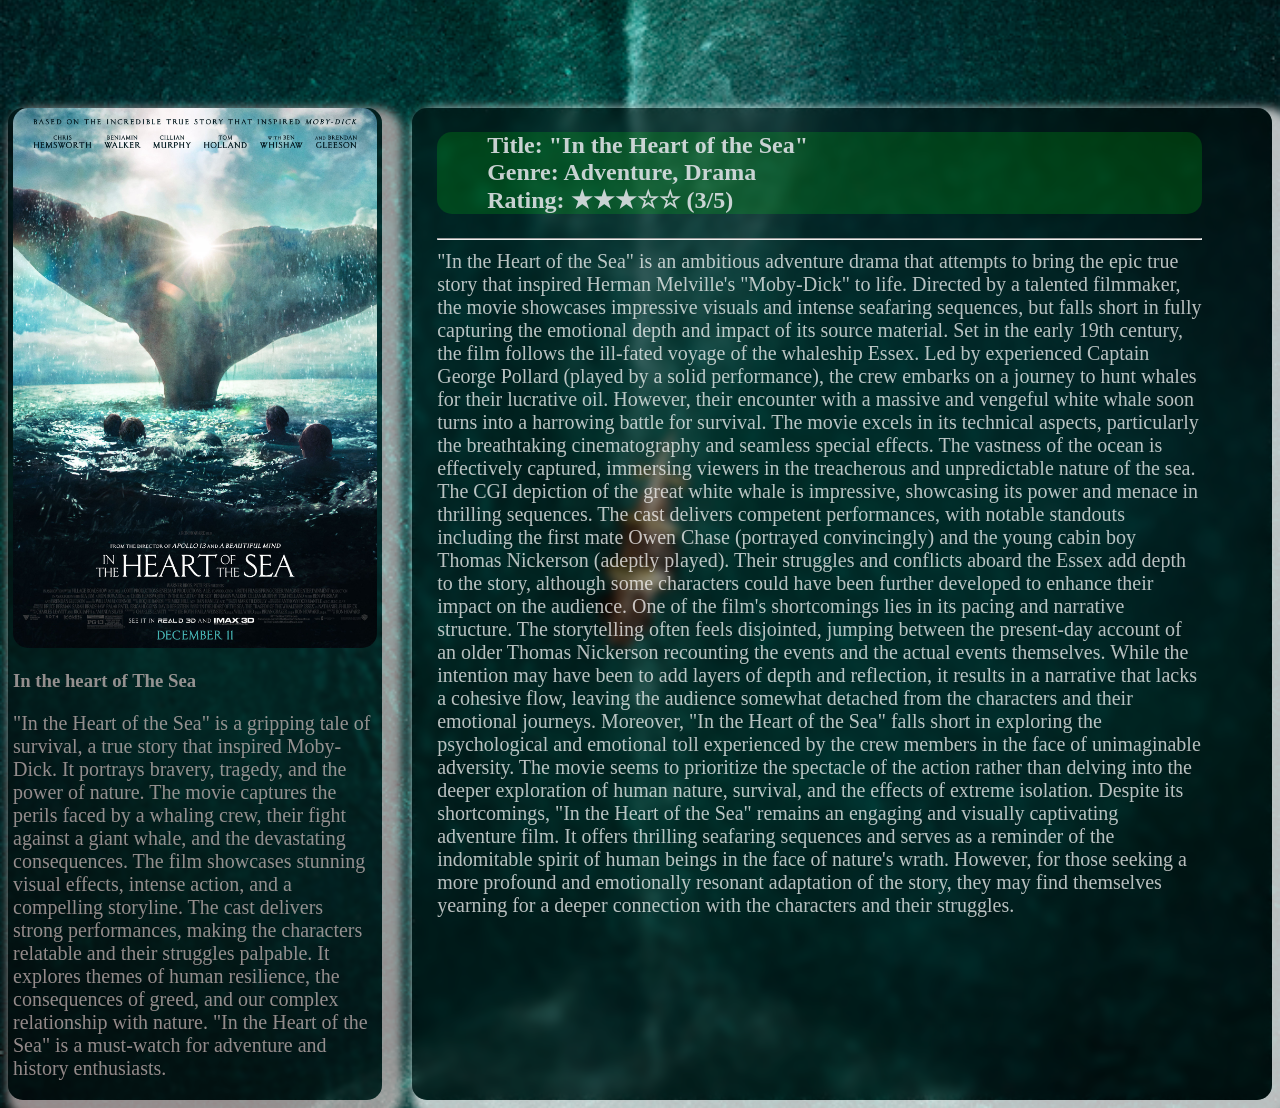
<file: index.html>
<!DOCTYPE html>
<html lang="en">
<head>
    <meta charset="UTF-8">
    <meta name="viewport" content="width=device-width, initial-scale=1.0">
    <title>Practice Task 1</title>
    <link rel="stylesheet" href="practice1.css">
</head>
<body>
    
    <Section class="left">
    <div class="img">
<img src="ithos.jpg" alt="">
    </div>   
    <div class="over-view">
        <h3> In the heart of The Sea</h3>
        <p>
            "In the Heart of the Sea" is a gripping tale of survival, a true story that inspired Moby-Dick. It portrays bravery, tragedy, and the power of nature. The movie captures the perils faced by a whaling crew, their fight against a giant whale, and the devastating consequences. The film showcases stunning visual effects, intense action, and a compelling storyline. The cast delivers strong performances, making the characters relatable and their struggles palpable. It explores themes of human resilience, the consequences of greed, and our complex relationship with nature. "In the Heart of the Sea" is a must-watch for adventure and history enthusiasts.
        </p>
    </div> 
</Section>
    <section class="right">
        <div class="details">
    <p> Title: "In the Heart of the Sea" <br>

        Genre: Adventure, Drama <br>
        
        Rating: ★★★☆☆ (3/5) <br></p>
        <p>
            <hr>
            "In the Heart of the Sea" is an ambitious adventure drama that attempts to bring the epic true story that inspired Herman Melville's "Moby-Dick" to life. Directed by a talented filmmaker, the movie showcases impressive visuals and intense seafaring sequences, but falls short in fully capturing the emotional depth and impact of its source material.
            
            Set in the early 19th century, the film follows the ill-fated voyage of the whaleship Essex. Led by experienced Captain George Pollard (played by a solid performance), the crew embarks on a journey to hunt whales for their lucrative oil. However, their encounter with a massive and vengeful white whale soon turns into a harrowing battle for survival.
            
            The movie excels in its technical aspects, particularly the breathtaking cinematography and seamless special effects. The vastness of the ocean is effectively captured, immersing viewers in the treacherous and unpredictable nature of the sea. The CGI depiction of the great white whale is impressive, showcasing its power and menace in thrilling sequences.
            
            The cast delivers competent performances, with notable standouts including the first mate Owen Chase (portrayed convincingly) and the young cabin boy Thomas Nickerson (adeptly played). Their struggles and conflicts aboard the Essex add depth to the story, although some characters could have been further developed to enhance their impact on the audience.
            
            One of the film's shortcomings lies in its pacing and narrative structure. The storytelling often feels disjointed, jumping between the present-day account of an older Thomas Nickerson recounting the events and the actual events themselves. While the intention may have been to add layers of depth and reflection, it results in a narrative that lacks a cohesive flow, leaving the audience somewhat detached from the characters and their emotional journeys.
            
            Moreover, "In the Heart of the Sea" falls short in exploring the psychological and emotional toll experienced by the crew members in the face of unimaginable adversity. The movie seems to prioritize the spectacle of the action rather than delving into the deeper exploration of human nature, survival, and the effects of extreme isolation.
            
            Despite its shortcomings, "In the Heart of the Sea" remains an engaging and visually captivating adventure film. It offers thrilling seafaring sequences and serves as a reminder of the indomitable spirit of human beings in the face of nature's wrath. However, for those seeking a more profound and emotionally resonant adaptation of the story, they may find themselves yearning for a deeper connection with the characters and their struggles.</p>
            </div>
        </section>
 

</body>
</html>
</file>
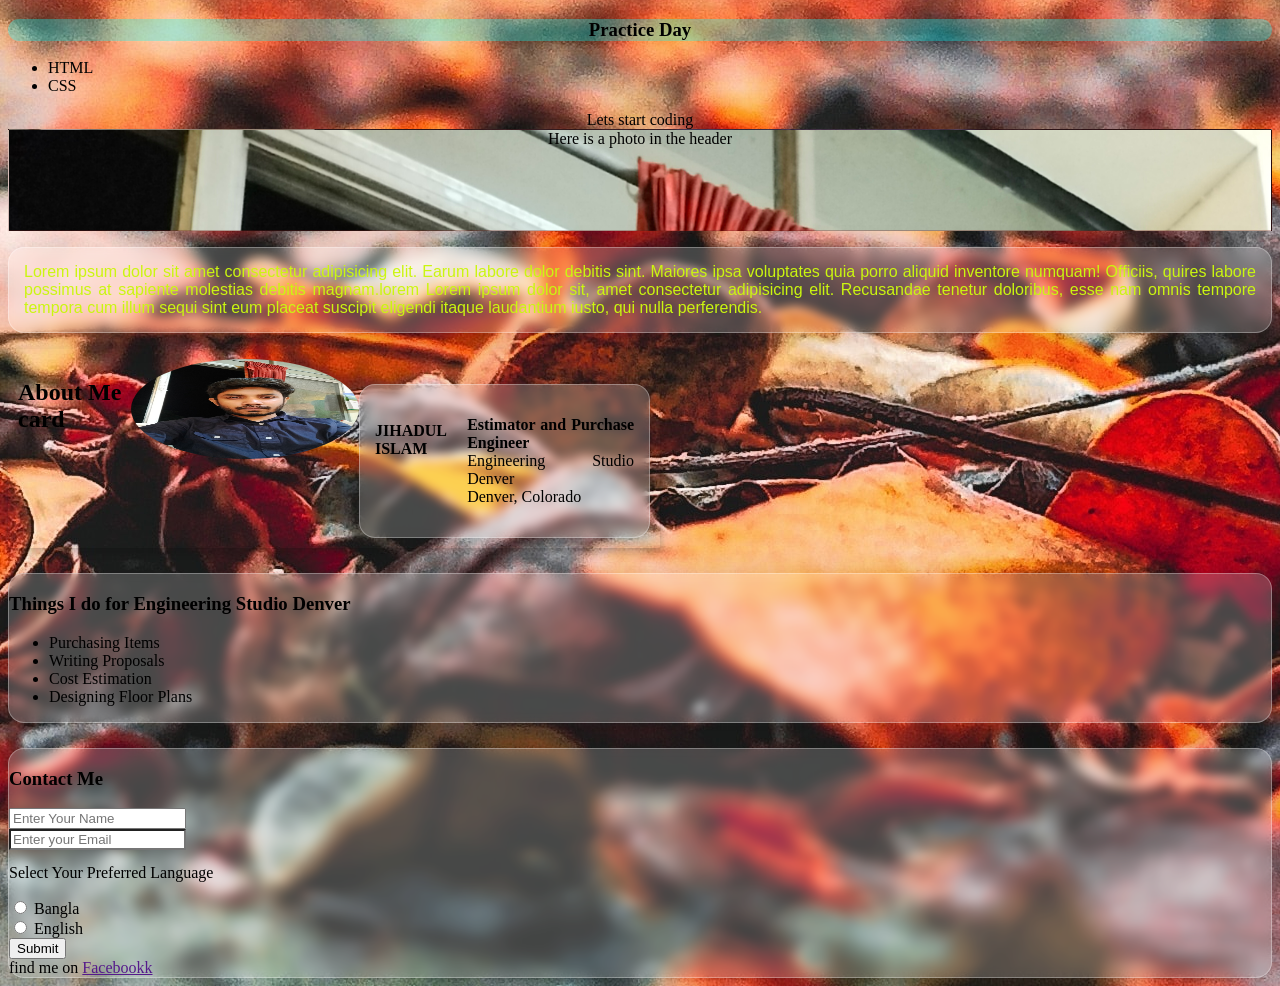
<file: index_past.html>
<!DOCTYPE html>
<html lang="en">
<head>
    <meta charset="UTF-8">
    <meta name="viewport" content="width=device-width, initial-scale=1.0">
    <title> Practice Day </title>
    <link rel="stylesheet" href="styles/styles.css">
</head>
<body>

    <h3 class="first-head"> Practice Day </h3>
    <ul>
        <li>HTML</li>
        <li>CSS</li>
   

    </ul>
    <header class="coding"> Lets start coding </header>
    <header class="header-image"> Here is a photo in the header</header>
   <div><p class="first-para">Lorem ipsum dolor sit amet consectetur adipisicing elit. Earum labore dolor debitis sint. Maiores ipsa voluptates quia porro aliquid inventore numquam! Officiis, quires labore possimus at sapiente molestias debitis magnam.lorem Lorem ipsum dolor sit, amet consectetur adipisicing elit. Recusandae tenetur doloribus, esse nam omnis tempore tempora cum illum sequi sint eum placeat suscipit eligendi itaque laudantium iusto, qui nulla perferendis.</p>
   </div> 
<div class="about-imageholder-card">
<h2> About Me card </h2>
<img class="image-about" src="IMG20230430014230.jpg" alt="Jihadul Islam" width="100%" height="100%"  >

<div class="about-container">
<h4> JIHADUL ISLAM </h4>
<p><b class="title">Estimator and Purchase Engineer</b><br>Engineering Studio Denver<br>
Denver, Colorado</p>
</div>

</div>
<div class="glass">

    <h3>Things I do for Engineering Studio Denver</h3>
    <div>
    <ul>
<li>Purchasing Items</li>
<li>Writing Proposals</li>
<li>Cost Estimation</li>
<li>Designing Floor Plans</li>

    </ul>
</div>
</div>
<div>
    <form action="Contact form" > <h3>Contact Me</h3>

<input type="Text" placeholder="Enter Your Name"> <br>
<label for="Text"></label>
<input type="email" name="" id="" placeholder="Enter your Email">
<label for="email"></label>
<p> Select Your Preferred Language </p>
<input type="radio"  name="Bangladesh" id="Bangla">
<label for="Bangla">Bangla</label><br>
<input type="radio"  name="English" id="English">
<label for="English">English</label><br>
<input type="button" value="Submit">

<footer> find me on <a href target_blank="www.facebook.com/islam.jihad">Facebookk</a>
</footer>

    </form>
</div>
</body>

</html>
</file>
<file: practice1.css>
p{
    font-size: 20px;
}
body {
    display: flex;
    padding-top: 100px;
    gap: 30px;
    background-image: url(In-The-Heart-of-The-Sea.jpg) ;
    background-size: cover;
    background-position: center;
    background-repeat: no-repeat;

}
.left {

    width: 30%;
    /* border: 1px black solid; */
    box-shadow: 10px 10px 10px 10px;
border-radius: 15px;
padding: 0px 5px;
background-color: rgba(6, 6, 6, 0.414);
backdrop-filter: blur(2px);
color: rgba(241, 214, 214, 0.615);
}
.left img{
    width: 100%;
    border-radius: 15px;
}

.right{
    width: 70%;
    /* border: 1px black solid; */
    box-shadow: 10px 10px 10px 10px;
border-radius: 15px;
padding: 0px 5px;

background-color: rgba(2, 2, 2, 0.453);
backdrop-filter: blur(5px);
color: rgba(252, 251, 251, 0.734);
font-size: 20px;
}

.details{

    margin: 15px 20px;
    width: 90%;
   
}
.details> p{
    color: rgba(235, 234, 241, 0.849);
    font-size: larger;
    font-weight: 700;
    background-color: rgba(0, 255, 17, 0.16);
    padding-left: 50px;
    border-radius: 15px;
}

@media screen and (max-width: 576px) {
    body{
       flex-direction: column;
    }

    .left{
        width: 100%;
        margin-bottom: 15px;
    }
    .left img{
    height: 450px;
    }
    .right{
        width: 100%;
    }
}
</file>
<file: styles/styles.css>
.first-head{
    text-align: center;
    background-color: rgba(0, 255, 255, 0.312);
    font-family:fantasy;
    border-radius: 15px;  

    
}
body {
    background: lightblue url("../images/chandan-verma-2SY5YB0Szf4-unsplash.jpg") no-repeat fixed center;
width: auto;
height: auto;}
.header-image{
    text-align: center;
    background-image: url(../IMG20230430014230.jpg)
    ;
    background-size: cover;
    backdrop-filter: blur;
height: 100px;
border: 1px solid rgba(116, 28, 28, 0.3);}

    

 .coding{

        text-align: center;
        background-image: url(../images/)
        ;
}

.first-para{
    font-family: 'Segoe UI', Tahoma, Geneva, Verdana, sans-serif;
    
    background-image: url(/images/chandan-verma-2SY5YB0Szf4-unsplash.jpg), url(/images/background.png);
    background-size:cover;
    background-color: rgba(233, 17, 17, 0.741);
    color: rgb(203, 246, 16);
    border-radius: 10px;
    text-align: justify;
    padding: 15px;
    border: 15px solid rgba(48, 23, 21, 0.559) 
    margin-top: 25px;
    background: rgba(255, 255, 255, 0.2);
border-radius: 16px;
box-shadow: 0 4px 30px rgba(0, 0, 0, 0.1);
backdrop-filter: blur(5px);
-webkit-backdrop-filter: blur(5px);
-webkit-backdrop-filter: blur(5px);
border: 1px solid rgba(255, 255, 255, 0.3);;
}

.about-imageholder-card
{  box-shadow: 0 4px 8px 0 rgba(0,0,0,0.2);
    transition: 0.3s;
    width: 50%;
    height: 50%;;
    padding: 10px;
    border-radius: 1px;
    display: flex;
}
.about-container
{  padding: 15px;
    text-align: justify;
    border: 2px solid rgba(235, 199, 199, 0.674)
   ;
   display: flex;
   border-radius: 10px;
   margin-top: 25px;
   background: rgba(255, 255, 255, 0.2);
border-radius: 16px;
box-shadow: 0 4px 30px rgba(0, 0, 0, 0.1);
backdrop-filter: blur(5px);
-webkit-backdrop-filter: blur(5px);
border: 1px solid rgba(255, 255, 255, 0.3);
   
}
.image-about{
    height: 100px;
    width: 50%;
    border-radius: 50%;
    display: flex;
    
   
}
.glass{
    margin-top: 25px;
    background: rgba(255, 255, 255, 0.2);
border-radius: 16px;
box-shadow: 0 4px 30px rgba(0, 0, 0, 0.1);
backdrop-filter: blur(5px);
-webkit-backdrop-filter: blur(5px);
border: 1px solid rgba(255, 255, 255, 0.3);
}
form{
    margin-top: 25px;
    background: rgba(255, 255, 255, 0.2);
border-radius: 16px;
box-shadow: 0 4px 30px rgba(0, 0, 0, 0.1);
backdrop-filter: blur(5px);
-webkit-backdrop-filter: blur(5px);
border: 1px solid rgba(255, 255, 255, 0.3);}
.form-floating {
    &:focus-within {
        z-index: 2;
    }
}

input[type="email"] {
    margin-bottom: -10px;
    border-bottom-right-radius: 0;
    border-bottom-left-radius: 0;
}
</file>
